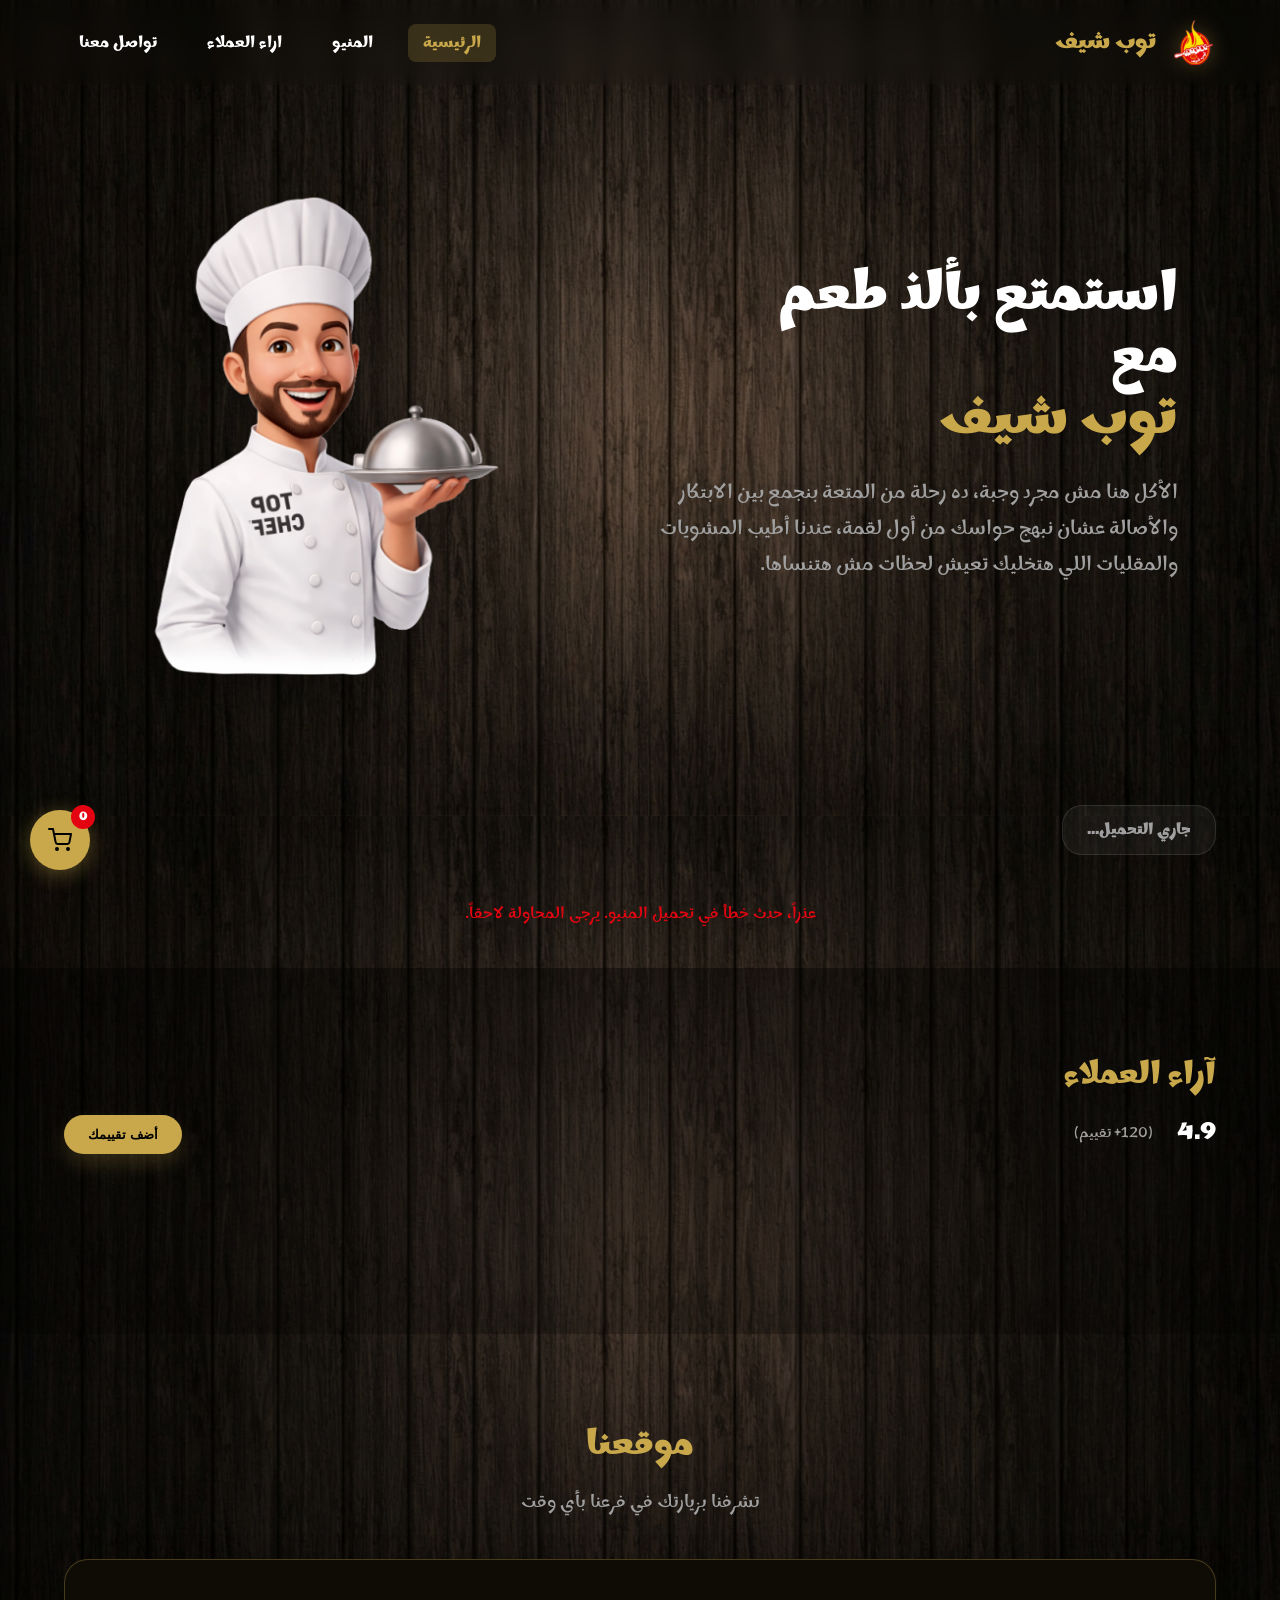
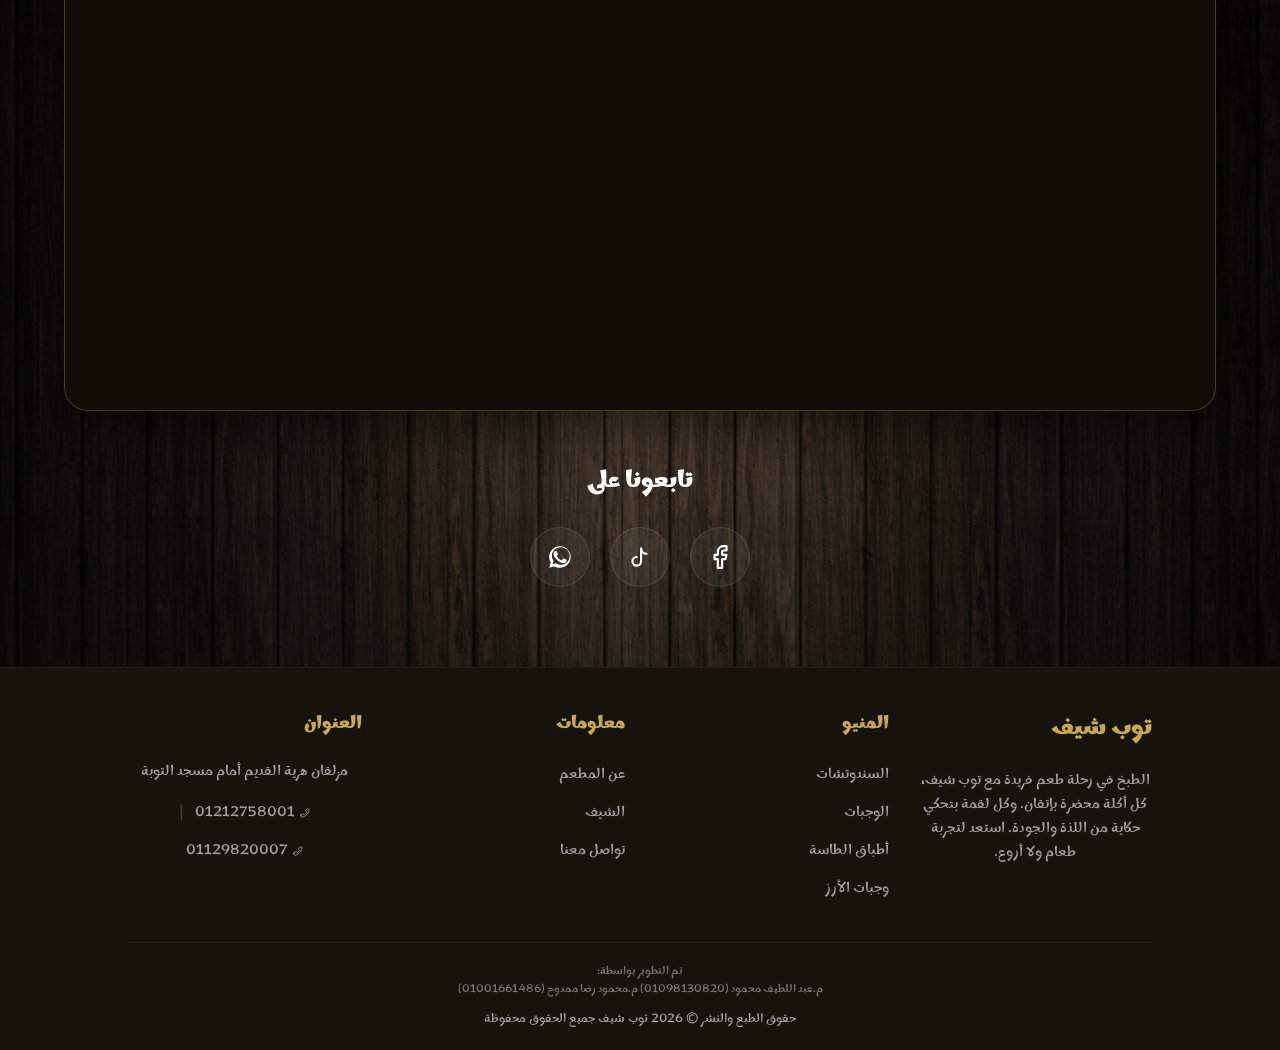
<file: index.html>
<!doctype html>
<html lang="ar" dir="rtl">
<head>
  <meta charset="UTF-8" />
  <meta name="viewport" content="width=device-width, initial-scale=1.0" />
  <title>المنيو - توب شيف</title>
  <link rel="preconnect" href="https://fonts.googleapis.com" />
  <link rel="preconnect" href="https://fonts.gstatic.com" crossorigin />
  <link href="https://fonts.googleapis.com/css2?family=Marhey:wght@300..700&display=swap" rel="stylesheet" />
  <link rel="stylesheet" href="css/style.css" />
</head>
<body>

  <!-- Navbar -->
  <nav class="navbar">
    <a href="index.html" class="nav_logo">
      <img src="assets/توب شيف 1.svg" alt="Logo" class="logo_img" />
      <span>توب شيف</span>
    </a>
    <div class="nav_links" id="nav_links">
      <a href="#" class="nav_link active">الرئيسية</a>
      <a href="#menu_section" class="nav_link">المنيو</a>
      <a href="#reviews_section" class="nav_link">اراء العملاء</a>
      <a href="#" class="nav_link">تواصل معنا</a>
    </div>
    <div class="menu_toggle" id="mobile_menu_btn">
      <span></span>
      <span></span>
      <span></span>
    </div>
  </nav>

  <!-- Hero Section -->
  <section class="hero">
    <div class="hero_content">
      <h1>استمتع بألذ طعم <br> مع <span>توب شيف</span></h1>
      <p>الأكل هنا مش مجرد وجبة، ده رحلة من المتعة بنجمع بين الابتكار والأصالة عشان نبهج حواسك من أول لقمة، عندنا أطيب المشويات والمقليات اللي هتخليك تعيش لحظات مش هتنساها.</p>
    </div>
    <!-- Placeholder for Chef character if available, else an empty div keeping layout -->
    <div class="hero_image">
      <img src="assets/6a6dc59c-63fe-4c98-9a1e-52b35414e218 1.svg" alt="Chef" onerror="this.style.display='none'" />
    </div>
  </section>

  <!-- Live Offers -->
  <section class="offers_section" id="offers_section" aria-labelledby="offers_title" hidden>
    <div class="offers_shell">
      <div class="offers_heading">
        <div>
          <span class="offers_eyebrow"><i></i> عروض متاحة دلوقتي</span>
          <h2 id="offers_title">وفّر مع عروض توب شيف</h2>
          <p>شوف العرض المتاح والأقسام المشاركة فيه.</p>
        </div>
        <div class="live_badge"><span></span> مباشر</div>
      </div>
      <div class="offers_track" id="offers_track" aria-live="polite"></div>
      <form class="offer_code_form" onsubmit="applyOfferCode(event)">
        <label for="offer_code_input">اكتب كود العرض</label>
        <div><input id="offer_code_input" type="text" autocomplete="off" placeholder="مثال: TOP20" /><button type="submit">إضافة العرض للسلة</button></div>
        <small>بمجرد إضافة الكود هنضيف أصناف العرض المطلوبة للسلة تلقائياً.</small>
      </form>
    </div>
  </section>

  <!-- Menu Section -->
  <section class="menu_section" id="menu_section">
    <!-- Category Tabs -->
    <div class="category_tabs" id="category_tabs">
      <!-- Tabs will be rendered here by JS -->
      <button class="tab_btn">جاري التحميل...</button>
    </div>

    <!-- Items Grid -->
    <div class="items_grid" id="items_grid">
      <!-- Items will be rendered here by JS -->
    </div>
  </section>

  <!-- Reviews Section -->
  <section class="reviews_section" id="reviews_section">
    <div class="reviews_header">
      <div class="reviews_title">
        <h2>آراء العملاء</h2>
        <div class="stars_summary">
          <span class="rating_avg" id="avg_rating_value">4.9</span>
          <div class="stars_row" id="avg_stars"></div>
          <span class="rating_total" id="total_reviews_count">(120+ تقييم)</span>
        </div>
      </div>
      <button class="add_review_btn" onclick="openAddReviewModal()">أضف تقييمك</button>
    </div>

    <div class="reviews_container" id="reviews_container">
      <!-- Reviews will be rendered here -->
    </div>
    <div class="reviews_footer" id="reviews_pagination" style="display:none; text-align:center; margin-top:20px;">
      <button class="load_more_btn" onclick="loadMoreReviews()">عرض المزيد من الآراء</button>
    </div>
  </section>

  <!-- Location & Social Section -->
  <section class="location_section" id="contact_section">
    <div class="section_container">
      <div class="location_header">
        <h2>موقعنا</h2>
        <p>تشرفنا بزيارتك في فرعنا بأي وقت</p>
      </div>
      
      <div class="map_container">
        <iframe 
          src="https://www.google.com/maps/embed?pb=!1m18!1m12!1m3!1d25828.087714354046!2d31.54237799542361!3d30.5999644475796!2m3!1f0!2f0!3f0!3m2!1i1024!2i768!4f13.1!3m3!1m2!1s0x14f7f19b29438cdf%3A0x5a325dcaa8545c86!2z2YXYt9i52YUg2YXYtNmI2YrYp9iqINiq2YjYqCDYtNmK2YE!5e1!3m2!1sar!2seg!4v1741259381215!5m2!1sar!2seg" 
          width="100%" 
          height="450" 
          style="border:0;" 
          allowfullscreen="" 
          loading="lazy" 
          referrerpolicy="no-referrer-when-downgrade">
        </iframe>
      </div>

      <div class="social_container">
        <h3>تابعونا على</h3>
        <div class="social_links">
          <a href="https://www.facebook.com/profile.php?id=100064184138764" target="_blank" class="social_link facebook" title="Facebook">
            <svg xmlns="http://www.w3.org/2000/svg" width="24" height="24" viewBox="0 0 24 24" fill="none" stroke="currentColor" stroke-width="2" stroke-linecap="round" stroke-linejoin="round"><path d="M18 2h-3a5 5 0 0 0-5 5v3H7v4h3v8h4v-8h3l1-4h-4V7a1 1 0 0 1 1-1h3z"></path></svg>
          </a>
          <!-- <a href="https://instagram.com" target="_blank" class="social_link instagram" title="Instagram">
            <svg xmlns="http://www.w3.org/2000/svg" width="24" height="24" viewBox="0 0 24 24" fill="none" stroke="currentColor" stroke-width="2" stroke-linecap="round" stroke-linejoin="round"><rect x="2" y="2" width="20" height="20" rx="5" ry="5"></rect><path d="M16 11.37A4 4 0 1 1 12.63 8 4 4 0 0 1 16 11.37z"></path><line x1="17.5" y1="6.5" x2="17.51" y2="6.5"></line></svg>
          </a> -->
          <a href="https://tiktok.com" target="_blank" class="social_link tiktok" title="TikTok">
            <svg xmlns="http://www.w3.org/2000/svg" width="24" height="24" viewBox="0 0 24 24" fill="none" stroke="currentColor" stroke-width="2" stroke-linecap="round" stroke-linejoin="round"><path d="M9 12a4 4 0 1 0 4 4V4a5 5 0 0 0 5 5"></path></svg>
          </a>
          <a href="Https://wa.me/+201276941740" target="_blank" class="social_link whatsapp" title="WhatsApp">
            <svg xmlns="http://www.w3.org/2000/svg" width="24" height="24" viewBox="0 0 24 24" fill="currentColor"><path d="M17.472 14.382c-.297-.149-1.758-.867-2.03-.967-.273-.099-.471-.148-.67.15-.197.297-.767.966-.94 1.164-.173.199-.347.223-.644.075-.297-.15-1.255-.463-2.39-1.475-.883-.788-1.48-1.761-1.653-2.059-.173-.297-.018-.458.13-.606.134-.133.298-.347.446-.52.149-.174.198-.298.298-.497.099-.198.05-.371-.025-.52-.075-.149-.669-1.612-.916-2.207-.242-.579-.487-.5-.669-.51-.173-.008-.371-.01-.57-.01-.198 0-.52.074-.792.372-.272.297-1.04 1.016-1.04 2.479 0 1.462 1.065 2.875 1.213 3.074.149.198 2.096 3.2 5.077 4.487.709.306 1.262.489 1.694.625.712.227 1.36.195 1.871.118.571-.085 1.758-.719 2.006-1.413.248-.694.248-1.289.173-1.413-.074-.124-.272-.198-.57-.347m-4.821 4.754a8.132 8.132 0 0 1-4.141-1.127l-.297-.177-3.078.81.824-2.998-.195-.311a8.115 8.115 0 0 1-1.242-4.293c0-4.502 3.664-8.127 8.129-8.127 2.193 0 4.255.859 5.805 2.41 1.55 1.55 2.409 3.611 2.409 5.8 0 4.503-3.642 8.127-8.113 8.127zM12 2C6.477 2 2 6.477 2 12c0 1.891.524 3.66 1.434 5.174L2 22l4.957-1.3c1.465.793 3.132 1.24 4.903 1.24a9.98 9.98 0 0 0 10-10C21.86 6.486 17.514 2 12 2z"/></svg>
          </a>
        </div>
      </div>
    </div>
  </section>

  <!-- Footer -->
  <footer>
    <div class="footer_grid">
      <div class="footer_col">
        <h4 style="font-size:24px;">توب شيف</h4>
        <p>الطبخ في رحلة طعم فريدة مع توب شيف، كل أكلة محضرة بإتقان. وكل لقمة بتحكي حكاية من اللذة والجودة. استعد لتجربة طعام ولا أروع.</p>
        
      </div>
      <div class="footer_col">
        <h4>المنيو</h4>
        <ul>
          <li><a href="#menu_section">السندوتشات</a></li>
          <li><a href="#menu_section">الوجبات</a></li>
          <li><a href="#menu_section">أطباق الطاسة</a></li>
          <li><a href="#menu_section">وجبات الأرز</a></li>
        </ul>
      </div>
      <div class="footer_col">
        <h4>معلومات</h4>
        <ul>
          <li><a href="#">عن المطعم</a></li>
          <li><a href="#">الشيف</a></li>
          <li><a href="#">تواصل معنا</a></li>
        </ul>
      </div>
      <div class="footer_col footer_contact">
        <h4>العنوان</h4>
        <p>مزلقان هرية القديم أمام مسجد التوبة</p>
        <div style="margin-top: 15px; direction:ltr; text-align:right; display:flex; flex-direction:row-reverse; justify-content:flex-end; gap:12px; flex-wrap:wrap; align-items:center;justify-content:center">
          <a href="tel:01212758001" onmouseover="this.style.color='var(--color-primary)'" onmouseout="this.style.color='var(--color-subtext)'" style="color:var(--color-subtext); text-decoration:none; font-size:14px; transition:var(--transition); white-space:nowrap; display:flex; align-items:center; gap:5px;">
            01212758001
            <svg xmlns="http://www.w3.org/2000/svg" width="10" height="10" viewBox="0 0 24 24" fill="none" stroke="currentColor" stroke-width="2" stroke-linecap="round" stroke-linejoin="round" style="transform: scaleX(-1);"><path d="M22 16.92v3a2 2 0 0 1-2.18 2 19.79 19.79 0 0 1-8.63-3.07 19.5 19.5 0 0 1-6-6 19.79 19.79 0 0 1-3.07-8.67A2 2 0 0 1 4.11 2h3a2 2 0 0 1 2 1.72 12.84 12.84 0 0 0 .7 2.81 2 2 0 0 1-.45 2.11L8.09 9.91a16 16 0 0 0 6 6l1.27-1.27a2 2 0 0 1 2.11-.45 12.84 12.84 0 0 0 2.81.7A2 2 0 0 1 22 16.92z"></path></svg>
          </a>
          <span style="color:var(--color-primary); opacity:0.3;">|</span>
          <a href="tel:01129820007" onmouseover="this.style.color='var(--color-primary)'" onmouseout="this.style.color='var(--color-subtext)'" style="color:var(--color-subtext); text-decoration:none; font-size:14px; transition:var(--transition); white-space:nowrap; display:flex; align-items:center; gap:5px;">
            01129820007
            <svg xmlns="http://www.w3.org/2000/svg" width="10" height="10" viewBox="0 0 24 24" fill="none" stroke="currentColor" stroke-width="2" stroke-linecap="round" stroke-linejoin="round" style="transform: scaleX(-1);"><path d="M22 16.92v3a2 2 0 0 1-2.18 2 19.79 19.79 0 0 1-8.63-3.07 19.5 19.5 0 0 1-6-6 19.79 19.79 0 0 1-3.07-8.67A2 2 0 0 1 4.11 2h3a2 2 0 0 1 2 1.72 12.84 12.84 0 0 0 .7 2.81 2 2 0 0 1-.45 2.11L8.09 9.91a16 16 0 0 0 6 6l1.27-1.27a2 2 0 0 1 2.11-.45 12.84 12.84 0 0 0 2.81.7A2 2 0 0 1 22 16.92z"></path></svg>
          </a>
        </div>
      </div>
    </div>
    <div class="footer_bottom">
      <div class="dev_credits" style="margin-bottom: 10px; font-size: 11px; opacity: 0.7; color: var(--color-subtext); line-height: 1.6;">
        تم التطوير بواسطة: <br>
        <span style="white-space: nowrap;">م.عبد اللطيف محمود (<a href="tel:01098130820" style="color:inherit; text-decoration:none;">01098130820</a>)</span> 
        <span style="white-space: nowrap;">م.محمود رضا ممدوح (<a href="tel:01001661486" style="color:inherit; text-decoration:none;">01001661486</a>)</span>
      </div>
      <p>حقوق الطبع والنشر © 2026 توب شيف جميع الحقوق محفوظة</p>
    </div>
  </footer>

  <!-- Floating Cart Button -->
  <div class="cart_fab" id="cart_fab" onclick="document.getElementById('cart_modal').style.display='flex'">
    <svg xmlns="http://www.w3.org/2000/svg" width="24" height="24" viewBox="0 0 24 24" fill="none" stroke="currentColor" stroke-width="2" stroke-linecap="round" stroke-linejoin="round">
      <circle cx="9" cy="21" r="1"></circle><circle cx="20" cy="21" r="1"></circle>
      <path d="M1 1h4l2.68 13.39a2 2 0 0 0 2 1.61h9.72a2 2 0 0 0 2-1.61L23 6H6"></path>
    </svg>
    <span class="cart_badge" id="cart_badge">0</span>
  </div>

  <!-- Cart Modal -->
  <div id="cart_modal">
    <div class="modal_wrapper">
      <button class="modal_close" onclick="document.getElementById('cart_modal').style.display='none'">✕</button>
      
      <div class="modal_content">
        <div class="modal_header">
          <h2>السلة الخاصة بك</h2>
        </div>
        
        <div id="cart_step_1">
          <div id="cart_items_container" class="cart_scroll_container">
            <p style="text-align:center;color:var(--color-subtext)">السلة فارغة</p>
          </div>

          <div class="cart_total_row">
            <div class="cart_totals">
              <div><span>الإجمالي قبل الخصم</span><span id="cart_subtotal_price">0 ج.م</span></div>
              <div id="cart_discount_row" hidden><span>خصم العرض</span><span id="cart_discount_price">- 0 ج.م</span></div>
              <div class="cart_final_total"><span>الإجمالي</span><span id="cart_total_price">0 ج.م</span></div>
            </div>
          </div>
          <div class="selected_offer_bar" id="selected_offer_bar" hidden>
            <div><small>العرض المختار</small><strong id="selected_offer_name"></strong></div>
            <button type="button" onclick="clearSelectedOffer()">إلغاء</button>
          </div>
          
          <button id="next_step_btn" onclick="goToStep2()" style="width:100%;padding:12px;background:var(--color-primary);color:#000;border:none;border-radius:8px;font-size:16px;font-weight:bold;cursor:pointer;">إتمام الطلب</button>
        </div>

        <div id="cart_step_2" style="display:none;">
          <h3 style="color:var(--color-primary); margin-bottom:15px; font-size:16px; text-align:center;">بيانات التوصيل</h3>
          
          <!-- User Information Form -->
          <div id="checkout_form" class="checkout_form">
            <div class="form_row">
              <div class="form_group">
                <label for="cust_name">الاسم </label>
                <input type="text" id="cust_name" class="form_input" placeholder="الاسم..." />
              </div>
              
              <div class="form_group">
                <label for="cust_phone">رقم الهاتف</label>
                <input type="tel" id="cust_phone" class="form_input" placeholder="01xxxxxxx" oninput="schedulePricingPreview()" />
              </div>
            </div>

            <div class="form_group">
              <label for="cust_order_type">نوع الطلب</label>
              <select id="cust_order_type" class="form_select" onchange="document.getElementById('cust_addr_container').style.display=this.value==='delivery'?'block':'none'; schedulePricingPreview(true)">
                <option value="delivery">طلب دليفري</option>
                <option value="takeaway">تيك أواي والاستلام من الفرع</option>
              </select>
            </div>

            <div id="cust_addr_container" class="form_group">
              <label for="cust_addr">العنوان التفصيلي</label>
              <input type="text" id="cust_addr" class="form_input" placeholder="المنطقة، الشارع، رقم البيت..." />
            </div>

            <div class="form_group">
              <label for="cust_order_notes">ملاحظات الطلب</label>
              <textarea id="cust_order_notes" class="form_input" style="min-height:60px; resize:vertical;" placeholder="أي ملاحظات إضافية على الطلب؟ ()"></textarea>
            </div>
          </div>

          <div style="display:flex; gap:10px;">
            <button onclick="goToStep1()" style="flex:0.4;padding:12px;background:transparent;color:var(--color-subtext);border:1px solid rgba(255,255,255,0.1);border-radius:8px;font-size:14px;cursor:pointer;">رجوع</button>
            <button id="checkout_btn" onclick="submitFinalOrder()" style="flex:1;padding:12px;background:var(--color-primary);color:#000;border:none;border-radius:8px;font-size:16px;font-weight:bold;cursor:pointer;">تأكيد وإرسال</button>
          </div>
        </div>
      </div>
    </div>
  </div>

  <!-- Manual Add Review Modal -->
  <div id="review_modal" class="modal">
    <div class="modal_wrapper">
      <button class="modal_close" onclick="closeReviewModal()">✕</button>
      <div class="modal_content">
        <div class="modal_header">
          <h2>شاركنا رأيك</h2>
        </div>
        <div class="checkout_form">
          <div class="form_group">
            <label>اسمك</label>
            <input type="text" id="review_name" class="form_input" placeholder="اكتب اسمك هنا..." />
          </div>
          <div class="form_group">
            <label>التقييم</label>
            <div class="interactive_stars" id="review_stars">
              <!-- Stars will be handled by JS -->
            </div>
          </div>
          <div class="form_group">
            <label>رأيك في الخدمة</label>
            <textarea id="review_text" class="form_input" style="min-height:100px; resize:none;" placeholder="اكتب رأيك هنا..."></textarea>
          </div>
        </div>
        <button class="checkout_btn" onclick="submitManualReview()">نشر التقييم</button>
      </div>
    </div>
  </div>

  <!-- Post-Order Rating Modal -->
  <div id="post_order_modal" class="modal">
    <div class="modal_wrapper">
      <div class="modal_content" style="text-align:center;">
        <div style="font-size: 50px; margin-bottom: 10px;">🎉</div>
        <h2 style="color:var(--color-primary); margin-bottom:10px;">شكراً لطلبك!</h2>
        <p style="color:var(--color-subtext); margin-bottom:20px;">كيف كانت تجربتك معنا؟</p>
        
        <div class="interactive_stars" id="post_stars" style="justify-content:center; margin-bottom:20px;">
          <!-- Stars -->
        </div>

        <div class="form_group" style="margin-bottom:20px;">
          <input type="text" id="post_comment" class="form_input" placeholder="ملاحظة إضافية (اختياري)..." />
        </div>

        <div style="display:flex; gap:10px;">
          <button onclick="closePostOrderModal()" style="flex:1; padding:10px; background:transparent; color:var(--color-subtext); border:1px solid rgba(255,255,255,0.1); border-radius:8px; cursor:pointer;">تخطي</button>
          <button onclick="submitPostOrderRating()" style="flex:2; padding:10px; background:var(--color-primary); color:#000; border:none; border-radius:8px; font-weight:bold; cursor:pointer;">إرسال التقييم</button>
        </div>
      </div>
    </div>
  </div>

  <!-- Custom Warning Modal -->
  <div id="warning_modal" class="modal">
    <div class="modal_wrapper">
      <div class="modal_content" style="text-align:center;">
        <div style="font-size: 50px; margin-bottom: 10px;">⚠️</div>
        <h2 style="color:var(--color-primary); margin-bottom:10px; font-family:Marhey, sans-serif;">تنبيه قانوني</h2>
        <p style="color:var(--color-subtext); margin-bottom:25px; line-height:1.6; font-size:15px;">
          تحذير: تقديم طلب عشوائي أو للتهريج يعرضك للمساءلة القانونية. إدارة توب شيف
        </p>
        
        <div style="display:flex; gap:12px;">
          <button onclick="closeWarningModal()" style="flex:1; padding:12px; background:transparent; color:var(--color-subtext); border:1px solid rgba(255,255,255,0.1); border-radius:10px; cursor:pointer; font-family:inherit;">إلغاء</button>
          <button id="confirm_warning_btn" style="flex:2; padding:12px; background:var(--color-primary); color:#000; border:none; border-radius:10px; font-weight:bold; cursor:pointer; font-family:inherit; font-size:16px;">تأكيد وقبول</button>
        </div>
      </div>
    </div>
  </div>

  <script src="js/app.js"></script>
</body>
</html>
</file>
<file: css/style.css>
:root {
  --color-primary: #c9a84c; /* Gold/yellow */
  --color-primary-hover: #e0bc55;
  --color-bg-dark: #0f0c06; /* Dark background */
  --color-bg-footer: #15130b;
  --color-text: #ffffff;
  --color-subtext: #a0a0a0;
  --transition: all 0.3s ease;
}

/* Live offers */
.offers_section { padding: 30px 5% 10px; }
.offers_shell { position:relative; overflow:hidden; max-width:1200px; margin:auto; padding:22px; border:1px solid rgba(201,168,76,.28); border-radius:20px; background:linear-gradient(135deg,rgba(201,168,76,.11),rgba(15,12,6,.88) 52%,rgba(76,44,16,.66)); -webkit-backdrop-filter:blur(18px) saturate(115%); backdrop-filter:blur(18px) saturate(115%); box-shadow:0 16px 38px rgba(0,0,0,.25); }
.offers_shell::before { content:""; position:absolute; width:240px; height:240px; top:-150px; left:-70px; border-radius:50%; background:var(--color-primary); opacity:.12; filter:blur(20px); }
.offers_heading { position:relative; display:flex; justify-content:space-between; align-items:center; gap:20px; margin-bottom:13px; }
.offers_eyebrow { display:flex; align-items:center; gap:8px; color:var(--color-primary); font-size:13px; }
.offers_eyebrow i,.live_badge span { width:8px; height:8px; border-radius:50%; background:#55d98a; box-shadow:0 0 0 5px rgba(85,217,138,.12); }
.offers_heading h2 { margin:4px 0 2px; font-size:clamp(19px,2.4vw,27px); }
.offers_heading p { color:var(--color-subtext); font-size:13px; }
.live_badge { display:flex; align-items:center; gap:9px; padding:8px 13px; border:1px solid rgba(85,217,138,.25); border-radius:999px; color:#8be9ad; background:rgba(85,217,138,.08); font-size:12px; white-space:nowrap; }
.offers_track { position:relative; display:flex; flex-wrap:wrap; gap:9px; overflow-x:hidden; padding:2px 2px 8px; scrollbar-width:thin; }
.offer_card { scroll-snap-align:start; flex:1 1 430px; min-width:0; display:flex; flex-wrap:wrap; align-items:center; gap:10px 16px; padding:13px 15px; border:1px solid rgba(255,255,255,.09); border-radius:12px; background:rgba(255,255,255,.045); }
.offer_card_top { flex:0 1 auto; min-width:0; display:flex; flex-wrap:wrap; gap:8px 10px; align-items:center; }
.offer_card h3 { font-size:14px; line-height:1.6; white-space:normal; overflow-wrap:anywhere; }
.offer_value { flex:none; color:#0f0c06; background:var(--color-primary); padding:5px 9px; border-radius:9px; font-weight:700; font-size:12px; }
.offer_details { flex:1 1 210px; min-width:0; display:flex; flex-wrap:wrap; align-items:center; gap:6px; color:var(--color-subtext); font-size:10px; line-height:1.6; margin:0; }
.offer_details span { max-width:100%; padding:4px 7px; border-radius:7px; background:rgba(255,255,255,.045); overflow-wrap:anywhere; }
.offer_details span.important { color:#ead58e; background:rgba(201,168,76,.1); border:1px solid rgba(201,168,76,.16); }
.offer_action { flex:0 1 auto; min-width:0; display:flex; align-items:center; gap:8px; }
.offer_code { display:flex; flex-wrap:wrap; align-items:center; gap:4px 6px; color:var(--color-primary); font:700 12px sans-serif; letter-spacing:1px; }
.offer_code b { direction:rtl; color:var(--color-subtext); font-family:'Marhey',serif; font-size:10px; letter-spacing:0; }
.offer_code_form { position:relative; display:grid; gap:6px; max-width:520px; margin-top:10px; }
.offer_code_form label { font-size:13px; color:#fff; }
.offer_code_form > div { display:flex; gap:8px; }
.offer_code_form input { flex:1; min-width:0; direction:ltr; text-align:left; border:1px solid rgba(201,168,76,.35); border-radius:10px; padding:10px 12px; background:rgba(0,0,0,.28); color:#fff; outline:none; font:700 13px sans-serif; text-transform:uppercase; }
.offer_code_form input:focus { border-color:var(--color-primary); }
.offer_code_form button,.cart_offer_btn { border:0; border-radius:10px; padding:9px 13px; background:var(--color-primary); color:#0f0c06; font-family:inherit; font-weight:700; cursor:pointer; }
.offer_code_form small { color:var(--color-subtext); font-size:10px; }
.product_offer_badges { display:flex; flex-wrap:wrap; gap:5px; margin:5px 0 8px; }
.product_offer_badge { padding:4px 7px; border:1px solid rgba(201,168,76,.32); border-radius:7px; color:var(--color-primary); background:rgba(201,168,76,.08); font-size:10px; }
.cart_item_offers { display:flex; flex-wrap:wrap; gap:5px; margin-top:7px; }
.cart_offer_btn { padding:5px 8px; border-radius:7px; font-size:9px; }
.selected_offer_bar { margin:0 0 12px; padding:10px 12px; display:flex; justify-content:space-between; align-items:center; gap:12px; border:1px solid rgba(201,168,76,.3); border-radius:10px; background:rgba(201,168,76,.08); }
.selected_offer_bar[hidden] { display:none; }
.selected_offer_bar div { display:flex; flex-direction:column; gap:2px; }
.selected_offer_bar small { color:var(--color-subtext); }
.selected_offer_bar strong { color:var(--color-primary); font-size:13px; }
.selected_offer_bar button { border:0; background:transparent; color:#e76969; font-family:inherit; cursor:pointer; }
.cart_totals { width:100%; display:grid; gap:7px; }
.cart_totals > div { display:flex; justify-content:space-between; gap:15px; font-size:13px; color:var(--color-subtext); }
.cart_totals #cart_discount_row { color:#8be9ad; }
.cart_totals #cart_discount_row[hidden] { display:none; }
.cart_totals .cart_final_total { padding-top:9px; border-top:1px solid rgba(255,255,255,.08); color:var(--color-text); font-size:16px; font-weight:700; }
.cart_final_total #cart_total_price { color:var(--color-primary); }

@media (max-width: 600px) {
  .offers_section { padding:20px 4% 4px; }
  .offers_shell { padding:20px 16px; border-radius:19px; }
  .offers_heading { align-items:flex-start; }
  .offers_heading p { max-width:240px; }
  .offer_card { flex-basis:100%; align-items:flex-start; }
  .offer_card_top,.offer_details,.offer_action { flex-basis:100%; }
  .live_badge { padding:7px 10px; }
  .offer_code_form > div { flex-direction:column; }
  .offer_code_form button { width:100%; }
}

* {
  margin: 0;
  padding: 0;
  box-sizing: border-box;
  
  -webkit-tap-highlight-color: transparent;

}

html {
  scroll-behavior: smooth;
}

body {
  font-family: 'Marhey', serif;
  color: var(--color-text);
  background-image: url("../assets/Gemini_Generated_Image_hsee73hsee73hsee.png");
  direction: rtl;
  min-height: 100vh;
  display: flex;
  flex-direction: column;
}

/* Global Scrollbar */
::-webkit-scrollbar {
  width: 8px;
  height: 8px;
}

::-webkit-scrollbar-track {
  background: rgba(15, 12, 6, 0.95);
}

::-webkit-scrollbar-thumb {
  background: var(--color-primary);
  border-radius: 10px;
  border: 2px solid rgba(15, 12, 6, 0.95);
}

::-webkit-scrollbar-thumb:hover {
  background: var(--color-primary-hover);
}

/* Navbar */
.navbar {
  display: flex;
  justify-content: space-between;
  align-items: center;
  padding: 20px 5%;
  
  backdrop-filter: blur(10px);
  position: sticky;
  top: 0;
  z-index: 1000;
  border-top: none; /* Removed blue top border per user request */
}

.nav_logo {
  font-size: 24px;
  font-weight: 900;
  color: var(--color-primary);
  text-decoration: none;
  display: flex;
  align-items: center;
  gap: 15px;
}

.logo_img {
  width: 45px;
  height: 45px;
  object-fit: contain;
  filter: drop-shadow(0 0 10px rgba(201, 168, 76, 0.3));
}

.nav_links {
  display: flex;
  gap: 20px;
}

.nav_link {
  color: var(--color-text);
  text-decoration: none;
  font-size: 16px;
  font-weight: 600;
  padding: 5px 15px;
  border-radius: 8px;
  transition: var(--transition);
}

.nav_link:hover, .nav_link.active {
  background: rgba(201, 168, 76, 0.2);
  color: var(--color-primary);
}

/* Burger Menu Toggle */
.menu_toggle {
  display: none;
  flex-direction: column;
  gap: 5px;
  cursor: pointer;
  z-index: 1001;
  padding: 5px;
}

.menu_toggle span {
  display: block;
  width: 25px;
  height: 3px;
  background-color: var(--color-primary);
  border-radius: 2px;
  transition: var(--transition);
}

.menu_toggle.active span:nth-child(1) {
  transform: translateY(8px) rotate(45deg);
}
.menu_toggle.active span:nth-child(2) {
  opacity: 0;
}
.menu_toggle.active span:nth-child(3) {
  transform: translateY(-8px) rotate(-45deg);
}

/* Hero Section */
.hero {
  display: flex;
  align-items: center;
  justify-content: space-between;
  padding: 40px 8%;
  min-height: 50vh;
  position: relative;
  gap: 40px;
  overflow: hidden;
}

.hero_content {
  flex: 1.2;
  z-index: 2;
  text-align: right;
  max-width: 550px;
}

.hero_content h1 {
  font-size: 56px;
  font-weight: 900;
  line-height: 1.1;
  margin-bottom: 25px;
  color: #fff;
}

.hero_content h1 span {
  color: var(--color-primary);
  display: block;
}

.hero_content p {
  font-size: 20px;
  color: var(--color-subtext);
  line-height: 1.8;
}

.hero_image {
  flex: 0.8;
  display: flex;
  justify-content: center;
  align-items: center;
  z-index: 1;
  min-height: 350px;
}

.hero_image img {
  width: 100%;
  max-width: 400px;
  height: auto;
  object-fit: contain;
  filter: drop-shadow(0 20px 50px rgba(0,0,0,0.5));
  animation: float 4s ease-in-out infinite;
}

@keyframes float {
  0%, 100% { transform: translateY(0); }
  50% { transform: translateY(-20px); }
}

/* Main Content - Menu */
.menu_section {
  padding: 40px 5%;
  flex: 1;
}

.section_title {
  text-align: center;
  font-size: 32px;
  color: var(--color-primary);
  margin-bottom: 30px;
}

/* Categories Scroll */
.category_tabs {
  display: flex;
  gap: 15px;
  overflow-x: auto;
  padding-bottom: 15px;
  margin-bottom: 30px;
  scrollbar-width: thin;
  scrollbar-color: var(--color-primary) rgba(255, 255, 255, 0.05);
}

.category_tabs::-webkit-scrollbar {
  height: 6px;
}

.category_tabs::-webkit-scrollbar-track {
  background: rgba(255, 255, 255, 0.05);
  border-radius: 10px;
}

.category_tabs::-webkit-scrollbar-thumb {
  background: var(--color-primary);
  border-radius: 10px;
}

.tab_btn {
  background: rgba(255, 255, 255, 0.05);
  border: 1px solid rgba(255, 255, 255, 0.1);
  color: var(--color-subtext);
  padding: 10px 24px;
  border-radius: 20px;
  font-family: inherit;
  font-size: 16px;
  font-weight: 700;
  cursor: pointer;
  white-space: nowrap;
  transition: var(--transition);
}

.tab_btn:hover {
  background: rgba(201, 168, 76, 0.1);
  color: var(--color-text);
  border-color: rgba(201, 168, 76, 0.3);
}

.tab_btn.active {
  background: var(--color-primary);
  color: #000;
  border-color: var(--color-primary);
}

/* Items Grid */
.items_grid {
  display: grid;
  grid-template-columns: repeat(auto-fill, minmax(280px, 1fr));
  gap: 20px;
}

.item_card {
  background: rgba(255, 255, 255, 0.03);
  border: 1px solid rgba(255, 255, 255, 0.08);
  border-radius: 24px;
  padding: 15px;
  display: flex;
  flex-direction: column;
  gap: 15px;
  transition: all 0.4s cubic-bezier(0.175, 0.885, 0.32, 1.275);
  cursor: pointer;
  position: relative;
  overflow: hidden;
  backdrop-filter: blur(20px);
}

.item_card:hover {
  background: rgba(255, 255, 255, 0.05);
  border-color: var(--color-primary);
  transform: translateY(-10px) scale(1.02);
  box-shadow: 0 20px 40px rgba(0, 0, 0, 0.4);
}

.item_img_holder {
  width: 100%;
  height: 180px;
  border-radius: 18px;
  overflow: hidden;
  background: rgba(0,0,0,0.2);
}

.item_img_holder img {
  width: 100%;
  height: 100%;
  object-fit: cover;
  transition: transform 0.5s ease;
}

.item_card:hover .item_img_holder img {
  transform: scale(1.1);
}

.item_card h3 {
  font-size: 20px;
  font-weight: 800;
  color: #fff;
  margin-top: 5px;
}

.item_card p {
  font-size: 14px;
  color: var(--color-subtext);
  line-height: 1.5;
  flex: 1;
  display: -webkit-box;
  -webkit-line-clamp: 2;
  -webkit-box-orient: vertical;
  overflow: hidden;
}

.item_card .item_price {
  font-size: 20px;
  font-weight: 900;
  color: var(--color-primary);
  display: flex;
  justify-content: space-between;
  align-items: center;
  border-top: 1px solid rgba(255,255,255,0.05);
  padding-top: 15px;
}

.add_btn {
  background: rgba(201, 168, 76, 0.2);
  color: var(--color-primary);
  border: none;
  width: 32px;
  height: 32px;
  border-radius: 8px;
  display: flex;
  align-items: center;
  justify-content: center;
  font-size: 20px;
  cursor: pointer;
  transition: var(--transition);
}

.add_btn:hover {
  background: var(--color-primary);
  color: #000;
}

/* Footer */
footer {
  background: var(--color-bg-footer);
  border-top: 1px solid rgba(255, 255, 255, 0.05);
  padding: 40px 10% 20px;
  margin-top: auto;
}

.footer_grid {
  display: grid;
  grid-template-columns: repeat(4, 1fr);
  gap: 30px;
  margin-bottom: 30px;
}

.footer_col h4 {
  color: var(--color-primary);
  font-size: 18px;
  margin-bottom: 20px;
}

.footer_col ul {
  list-style: none;
}

.footer_col ul li {
  margin-bottom: 10px;
}

.footer_col ul li a, .footer_col p {
  color: var(--color-subtext);
  text-decoration: none;
  font-size: 14px;
  transition: var(--transition);
  text-align: center;
}

.footer_col ul li a:hover {
  color: var(--color-primary);
}

.footer_bottom {
  text-align: center;
  padding-top: 20px;
  border-top: 1px solid rgba(255, 255, 255, 0.05);
  font-size: 12px;
  color: var(--color-subtext);
}

/* Loaders and Overlays */
#variants_modal, #cart_modal, #review_modal, #post_order_modal, #warning_modal {
  position: fixed;
  inset: 0;
  background: rgba(0, 0, 0, 0.8);
  backdrop-filter: blur(5px);
  z-index: 2000;
  display: none;
  align-items: center;
  justify-content: center;
}

.modal_content {
  background: var(--color-bg-dark);
  border: 1px solid var(--color-primary);
  border-radius: 16px;
  padding: 24px;
  min-width: 320px;
  max-width: 90%;
  max-height: 90vh;
  overflow-y: auto;
}

.modal_header {
  display: flex;
  justify-content: space-between;
  align-items: center;
  margin-bottom: 20px;
}

.modal_header h2 {
  color: var(--color-primary);
  font-size: 18px;
}

.modal_close {
  background: transparent;
  border: none;
  color: var(--color-subtext);
  font-size: 24px;
  cursor: pointer;
}

/* Cart FAB */
.cart_fab {
  position: fixed;
  bottom: 30px;
  left: 30px;
  background: var(--color-primary);
  color: #000;
  border-radius: 50%;
  width: 60px;
  height: 60px;
  display: flex;
  align-items: center;
  justify-content: center;
  box-shadow: 0 4px 20px rgba(201, 168, 76, 0.4);
  cursor: pointer;
  z-index: 1000;
  transition: transform 0.3s;
}

.cart_fab:hover {
  transform: scale(1.1);
}

.cart_badge {
  position: absolute;
  top: -5px;
  right: -5px;
  background: #e40411;
  color: #fff;
  font-size: 12px;
  font-weight: bold;
  height: 24px;
  min-width: 24px;
  border-radius: 12px;
  display: flex;
  align-items: center;
  justify-content: center;
  padding: 0 6px;
}

/* Toast */
.toast_msg {
  position: fixed;
  top: 20px;
  left: 50%;
  transform: translateX(-50%);
  background: #1d5c2b;
  color: #fff;
  padding: 10px 20px;
  border-radius: 8px;
  z-index: 3000;
  font-weight: bold;
  box-shadow: 0 4px 12px rgba(0,0,0,0.3);
  animation: slideDown 0.3s, fadeOut 0.3s 2.5s forwards;
}
@keyframes slideDown {
  from { top: -50px; opacity: 0; }
  to { top: 20px; opacity: 1; }
}
@keyframes fadeOut {
  to { opacity: 0; visibility: hidden; }
}

@media (max-width: 900px) {
  .navbar {
    padding: 15px 5%;
  }

  .menu_toggle {
    display: flex;
  }

  .nav_links {
    position: fixed;
    top: 0;
    right: -100%;
    width: 280px;
    height: 100vh;
    background: #0f0c06;
    flex-direction: column;
    padding: 100px 30px;
    gap: 20px;
    z-index: 1000;
    transition: 0.4s cubic-bezier(0.4, 0, 0.2, 1);
    border-left: 2px solid var(--color-primary);
    box-shadow: -10px 0 40px rgba(0, 0, 0, 0.8);
    backdrop-filter: blur(20px);
  }

  .nav_links.active {
    right: 0;
  }

  .hero {
    flex-direction: column;
    text-align: center;
    padding-top: 40px;
    gap: 30px;
  }
  .hero_content {
    max-width: 100%;
    margin-bottom: 20px;
    order: 2;
  }
  .hero_image {
    position: static;
    min-height: 250px;
    order: 1;
  }
  .footer_grid {
    grid-template-columns: 1fr 1fr;
  }
}

@media (max-width: 600px) {
  .footer_grid {
    display: grid;
    grid-template-columns: repeat(2, 1fr);
    text-align: center;
    gap: 30px 10px;
  }
  .footer_contact {
    grid-column: 1 / -1;
    order: -1;
    border-bottom: 1px solid rgba(255, 255, 255, 0.05);
    padding-bottom: 20px;
  }
  .footer_col:first-child {
    grid-column: 1 / -1;
  }
}

/* Fixed for 320px to 475px */
@media (max-width: 475px) {
  .hero {
    padding: 30px 20px;
  }
  
  .hero_content h1 {
    font-size: 32px;
    margin-bottom: 15px;
  }
  
  .hero_content p {
    font-size: 16px;
    line-height: 1.6;
  }
  
  .hero_image {
    min-height: 200px;
  }
  
  .hero_image img {
    max-width: 280px;
  }
  
  .menu_section {
    padding: 30px 15px;
  }
  
  .category_tabs {
    gap: 10px;
  }
  
  .tab_btn {
    padding: 8px 16px;
    font-size: 14px;
  }
  
  .item_card {
    border-radius: 18px;
    padding: 12px;
  }
}

/* Variant Picker Specifics */
.variant_picker_box {
  min-width: 280px;
  max-width: 350px;
  gap: 12px;
}

.variant_choice_btn {
  background: rgba(201, 168, 76, 0.1);
  border: 1px solid rgba(201, 168, 76, 0.3);
  border-radius: 10px;
  padding: 12px 16px;
  color: var(--color-text);
  font-family: inherit;
  font-size: 15px;
  font-weight: 700;
  cursor: pointer;
  display: flex;
  justify-content: space-between;
  align-items: center;
  transition: var(--transition);
}

.variant_choice_btn:hover {
  background: rgba(201, 168, 76, 0.2);
  border-color: var(--color-primary);
}

.variant_cancel_btn {
  background: transparent;
  border: 1px solid rgba(255, 255, 255, 0.1);
  border-radius: 10px;
  padding: 10px;
  color: var(--color-subtext);
  font-family: inherit;
  font-size: 14px;
  cursor: pointer;
  margin-top: 5px;
  transition: var(--transition);
}

.variant_cancel_btn:hover {
  background: rgba(255, 255, 255, 0.05);
  color: #fff;
}

/* Modal Styling */
.modal_wrapper {
  position: relative;
  width: 95%;
  max-width: 380px;
  margin: 10px;
  display: flex;
  flex-direction: column;
}

.modal_content {
  background: var(--color-bg-dark);
  border: 1px solid var(--color-primary);
  border-radius: 12px;
  padding: 20px;
  width: 100%;
  max-height: 80vh;
  overflow-y: hidden; 
  display: flex;
  flex-direction: column;
  position: relative;
  box-shadow: 0 15px 40px rgba(0,0,0,0.6);
}

.modal_close {
  position: absolute;
  top: -15px;
  left: -15px;
  background: var(--color-primary);
  border: 2px solid var(--color-bg-dark);
  color: #000;
  width: 32px;
  height: 32px;
  border-radius: 50%;
  font-size: 16px;
  cursor: pointer;
  display: flex;
  align-items: center;
  justify-content: center;
  transition: var(--transition);
  z-index: 2010;
  box-shadow: 0 4px 10px rgba(0,0,0,0.3);
}

.modal_close:hover {
  background: #fff;
  transform: scale(1.1);
}

.cart_scroll_container {
  display: flex;
  flex-direction: column;
  gap: 12px;
  margin-bottom: 20px;
  max-height: 40vh;
  overflow-y: auto;
  padding-left: 10px;
  margin-right: -10px;
  padding-right: 10px;
}

.cart_total_row {
  border-top: 1px solid rgba(255, 255, 255, 0.1);
  padding-top: 15px;
  margin-bottom: 15px;
  display: flex;
  justify-content: space-between;
  font-weight: bold;
  font-size: 18px;
}

/* Checkout Form Styling */
.checkout_form {
  display: flex;
  flex-direction: column;
  gap: 12px;
  margin-bottom: 20px;
}

.form_row {
  display: flex;
  gap: 10px;
}

.form_row .form_group {
  flex: 1;
}

.form_group {
  display: flex;
  flex-direction: column;
  gap: 6px;
  text-align: right;
}

.form_group label {
  font-size: 14px;
  font-weight: 700;
  color: var(--color-primary);
}

.form_input, .form_select {
  width: 100%;
  padding: 10px 14px;
  background: rgba(255, 255, 255, 0.05);
  border: 1px solid rgba(255, 255, 255, 0.1);
  border-radius: 10px;
  color: #fff;
  font-family: inherit;
  font-size: 14px;
  outline: none;
  transition: var(--transition);
}

/* Ensure placeholder doesn't look cut off in small inputs */
.form_input::placeholder {
  font-size: 12px;
  opacity: 0.6;
}

.form_input:focus, .form_select:focus {
  border-color: var(--color-primary);
  background: rgba(201, 168, 76, 100);
}

.form_select {
  cursor: pointer;
  appearance: none;
  background-image: url("data:image/svg+xml,%3Csvg xmlns='http://www.w3.org/2000/svg' width='24' height='24' viewBox='0 0 24 24' fill='none' stroke='%23c9a84c' stroke-width='2' stroke-linecap='round' stroke-linejoin='round'%3E%3Cpolyline points='6 9 12 15 18 9'%3E%3C/polyline%3E%3C/svg%3E");
  background-repeat: no-repeat;
  background-position: left 12px center;
  background-size: 18px;
}

/* Reviews Section */
.reviews_section {
  padding: 80px 5%;
  background: rgba(0, 0, 0, 0.4);
  position: relative;
}

.reviews_header {
  display: flex;
  justify-content: space-between;
  align-items: flex-end;
  margin-bottom: 40px;
  flex-wrap: wrap;
  gap: 20px;
}

.reviews_title h2 {
  font-size: 32px;
  color: var(--color-primary);
  margin-bottom: 10px;
}

.stars_summary {
  display: flex;
  align-items: center;
  gap: 12px;
}

.rating_avg {
  font-size: 24px;
  font-weight: bold;
}

.stars_row {
  display: flex;
  gap: 4px;
}

.star_icon {
  width: 18px;
  height: 18px;
  fill: #ffc107;
}

.star_icon.empty {
  fill: rgba(255, 255, 255, 0.2);
}

.rating_total {
  opacity: 0.6;
  font-size: 14px;
}

.add_review_btn {
  padding: 12px 24px;
  background: var(--color-primary);
  color: #000;
  border: none;
  border-radius: 50px;
  font-weight: bold;
  cursor: pointer;
  transition: var(--transition);
  box-shadow: 0 10px 20px rgba(201, 168, 76, 0.2);
}

.add_review_btn:hover {
  transform: translateY(-3px);
  box-shadow: 0 15px 30px rgba(201, 168, 76, 0.4);
}

.load_more_btn {
  padding: 10px 25px;
  background: transparent;
  color: var(--color-primary);
  border: 1px solid var(--color-primary);
  border-radius: 50px;
  font-weight: bold;
  font-family: inherit;
  cursor: pointer;
  transition: var(--transition);
}

.load_more_btn:hover:not(:disabled) {
  background: var(--color-primary);
  color: #000;
}

.load_more_btn:disabled {
  opacity: 0.5;
  cursor: not-allowed;
}

.reviews_container {
  display: flex;
  gap: 20px;
  overflow-x: auto;
  padding: 20px 5px 40px;
  scroll-snap-type: x mandatory;
  -ms-overflow-style: none;
  scrollbar-width: none;
}

.reviews_container::-webkit-scrollbar {
  display: none;
}

.review_card {
  flex: 0 0 320px;
  background: var(--color-bg-dark);
  border: 1px solid rgba(255, 255, 255, 0.05);
  border-radius: 20px;
  padding: 24px;
  scroll-snap-align: start;
  transition: var(--transition);
  display: flex;
  flex-direction: column;
  gap: 12px;
}

.review_card:hover {
  border-color: var(--color-primary);
  transform: translateY(-5px);
}

.review_user {
  display: flex;
  align-items: center;
  gap: 12px;
}

.user_avatar {
  width: 40px;
  height: 40px;
  background: var(--color-primary);
  color: #000;
  border-radius: 50%;
  display: flex;
  align-items: center;
  justify-content: center;
  font-weight: bold;
  font-size: 18px;
}

.user_info h4 {
  font-size: 16px;
  margin-bottom: 2px;
}

.review_text {
  font-size: 14px;
  line-height: 1.6;
  opacity: 0.8;
  display: -webkit-box;
  -webkit-line-clamp: 4;
  -webkit-box-orient: vertical;
  overflow: hidden;
}

/* Interactive Stars */
.interactive_stars {
  display: flex;
  gap: 8px;
}

.star_input {
  width: 32px;
  height: 32px;
  cursor: pointer;
  fill: rgba(255, 255, 255, 0.1);
  transition: var(--transition);
}

.star_input.active {
  fill: #ffc107;
  transform: scale(1.1);
}

/* Location & Social Section */
.location_section {
  padding: 80px 5%;
  background: rgba(0, 0, 0, 0.2);
  position: relative;
  overflow: hidden;
}

.section_container {
  max-width: 1200px;
  margin: 0 auto;
}

.location_header {
  text-align: center;
  margin-bottom: 40px;
}

.location_header h2 {
  font-size: 36px;
  color: var(--color-primary);
  margin-bottom: 10px;
}

.location_header p {
  color: var(--color-subtext);
  font-size: 18px;
}

.map_container {
  width: 100%;
  border-radius: 24px;
  overflow: hidden;
  border: 1px solid rgba(201, 168, 76, 0.3);
  box-shadow: 0 20px 40px rgba(0, 0, 0, 0.4);
  margin-bottom: 50px;
  background: var(--color-bg-dark);
}

.map_container iframe {
  display: block;
  filter: grayscale(0.5) invert(0.9) hue-rotate(180deg); /* Dark themed map */
  transition: var(--transition);
}

.map_container:hover iframe {
  filter: grayscale(0) invert(0) hue-rotate(0);
}

.social_container {
  text-align: center;
}

.social_container h3 {
  font-size: 24px;
  color: #fff;
  margin-bottom: 25px;
}

.social_links {
  display: flex;
  justify-content: center;
  gap: 20px;
  flex-wrap: wrap;
}

.social_link {
  width: 60px;
  height: 60px;
  border-radius: 50%;
  display: flex;
  align-items: center;
  justify-content: center;
  background: rgba(255, 255, 255, 0.05);
  border: 1px solid rgba(255, 255, 255, 0.1);
  color: #fff;
  text-decoration: none;
  transition: all 0.4s cubic-bezier(0.175, 0.885, 0.32, 1.275);
}

.social_link svg {
  width: 26px;
  height: 26px;
  transition: transform 0.3s ease;
}

.social_link:hover {
  transform: translateY(-10px);
  color: #fff;
}

.social_link:hover svg {
  transform: scale(1.2);
}

/* Social Brands Colors on Hover */
.social_link.facebook:hover {
  background: #1877F2;
  border-color: #1877F2;
  box-shadow: 0 10px 20px rgba(24, 119, 242, 0.4);
}

.social_link.instagram:hover {
  background: linear-gradient(45deg, #f09433 0%, #e6683c 25%, #dc2743 50%, #cc2366 75%, #bc1888 100%);
  border-color: #bc1888;
  box-shadow: 0 10px 20px rgba(188, 24, 136, 0.4);
}

.social_link.tiktok:hover {
  background: #000;
  border-color: #fff;
  box-shadow: 0 10px 20px rgba(255, 255, 255, 0.2);
}

.social_link.whatsapp:hover {
  background: #25D366;
  border-color: #25D366;
  box-shadow: 0 10px 20px rgba(37, 211, 102, 0.4);
}

@media (max-width: 768px) {
  .reviews_section {
    padding: 60px 5%;
  }
  
  .reviews_title h2 {
    font-size: 26px;
  }
  
  .review_card {
    flex: 0 0 280px;
  }
}

/* Mobile Responsiveness for Popups */
@media (max-width: 480px) {
  .modal_wrapper {
    width: 92%;
    margin: 5px;
  }

  .modal_content {
    padding: 15px;
    border-radius: 16px;
    max-width: 90%;
    max-height: 100%;
  }

  .modal_header h2 {
    font-size: 16px;
  }

  .form_row {
    flex-direction: column;
    gap: 12px;
  }

  .modal_close {
    width: 30px;
    height: 30px;
    top: -10px;
    left: -10px;
    font-size: 14px;
    border-width: 1px;
  }

  .checkout_form {
    gap: 10px;
  }

  .form_group label {
    font-size: 13px;
  }

  .form_input, .form_select {
    padding: 8px 12px;
    font-size: 13px;
    border-radius: 8px;
  }

  .cart_scroll_container {
    max-height: 35vh;
  }

  .map_container {
    height: 300px;
  }
  
  .map_container iframe {
    height: 100% !important;
  }

  .variant_choice_btn {
    padding: 10px 14px;
    font-size: 14px;
  }
}

/* Cart modal: only the variable content scrolls; totals/actions stay visible. */
#cart_modal { padding:max(12px, env(safe-area-inset-top)) 10px max(12px, env(safe-area-inset-bottom)); }
#cart_modal .modal_wrapper { width:min(94vw, 500px); height:min(90dvh, 720px); max-height:90dvh; margin:0; }
#cart_modal .modal_content { width:100%; max-width:none; min-width:0; height:100%; max-height:none; padding:clamp(15px, 3vw, 24px); overflow:hidden; }
#cart_modal .modal_header { flex:none; margin-bottom:14px; }
#cart_step_1, #cart_step_2 { flex:1; min-height:0; flex-direction:column; }
#cart_step_1 { display:flex; }
#cart_step_2 { overflow:hidden; }
#cart_modal .cart_scroll_container { flex:1 1 auto; min-height:80px; max-height:none; margin:0 0 12px; overflow-y:auto; overscroll-behavior:contain; scrollbar-gutter:stable; }
#cart_modal .cart_total_row, #cart_modal .selected_offer_bar, #cart_modal #next_step_btn { flex:none; }
#cart_step_2 .checkout_form { flex:1 1 auto; min-height:0; overflow-y:auto; padding-left:4px; margin-bottom:12px; overscroll-behavior:contain; }
#cart_step_2 > h3, #cart_step_2 > div:last-child { flex:none; }

@media (max-width:480px), (max-height:680px) {
  #cart_modal .modal_wrapper { width:min(94vw, 500px); height:94dvh; max-height:94dvh; }
  #cart_modal .modal_content { max-width:none; max-height:none; padding:14px; border-radius:14px; }
  #cart_modal .modal_header { margin-bottom:10px; }
  #cart_modal .cart_scroll_container { gap:9px; }
  #cart_modal .cart_total_row { padding-top:10px; margin-bottom:10px; }
  #cart_modal .selected_offer_bar { margin-bottom:9px; }
}
</file>
